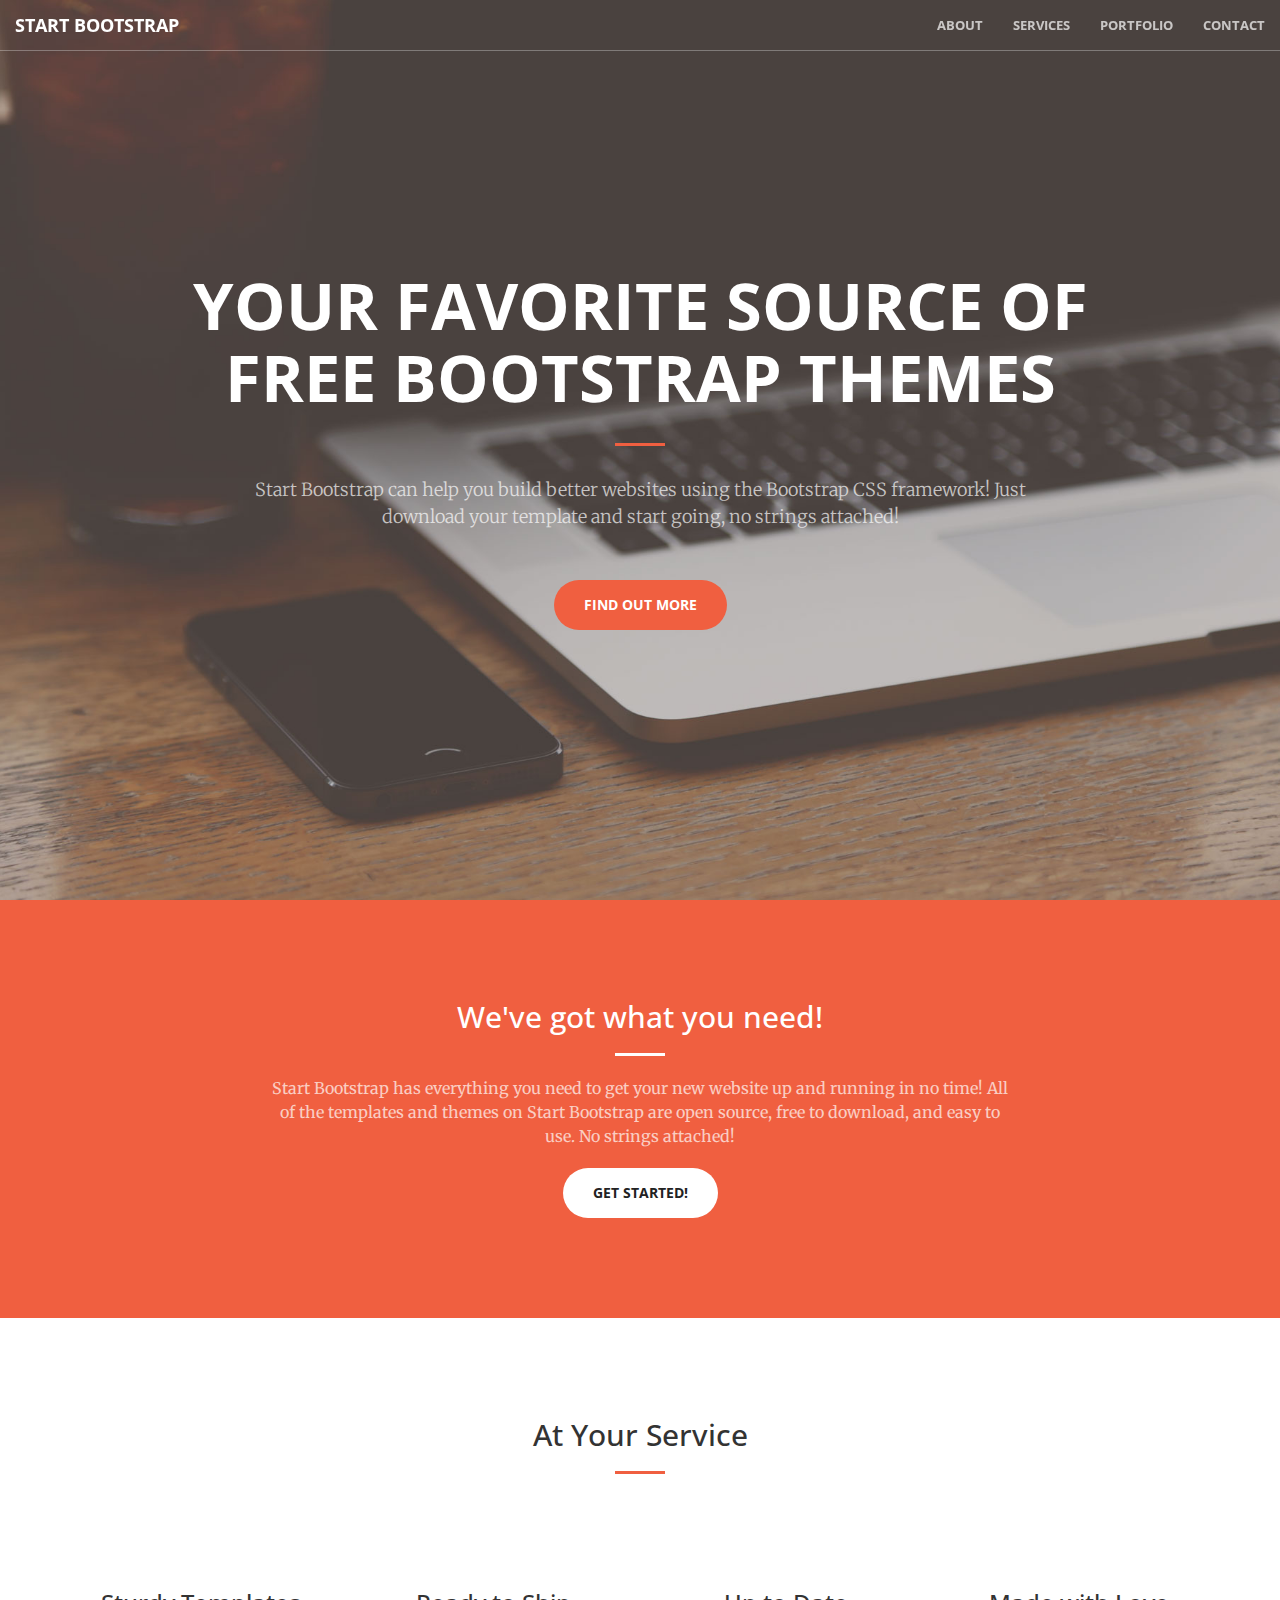
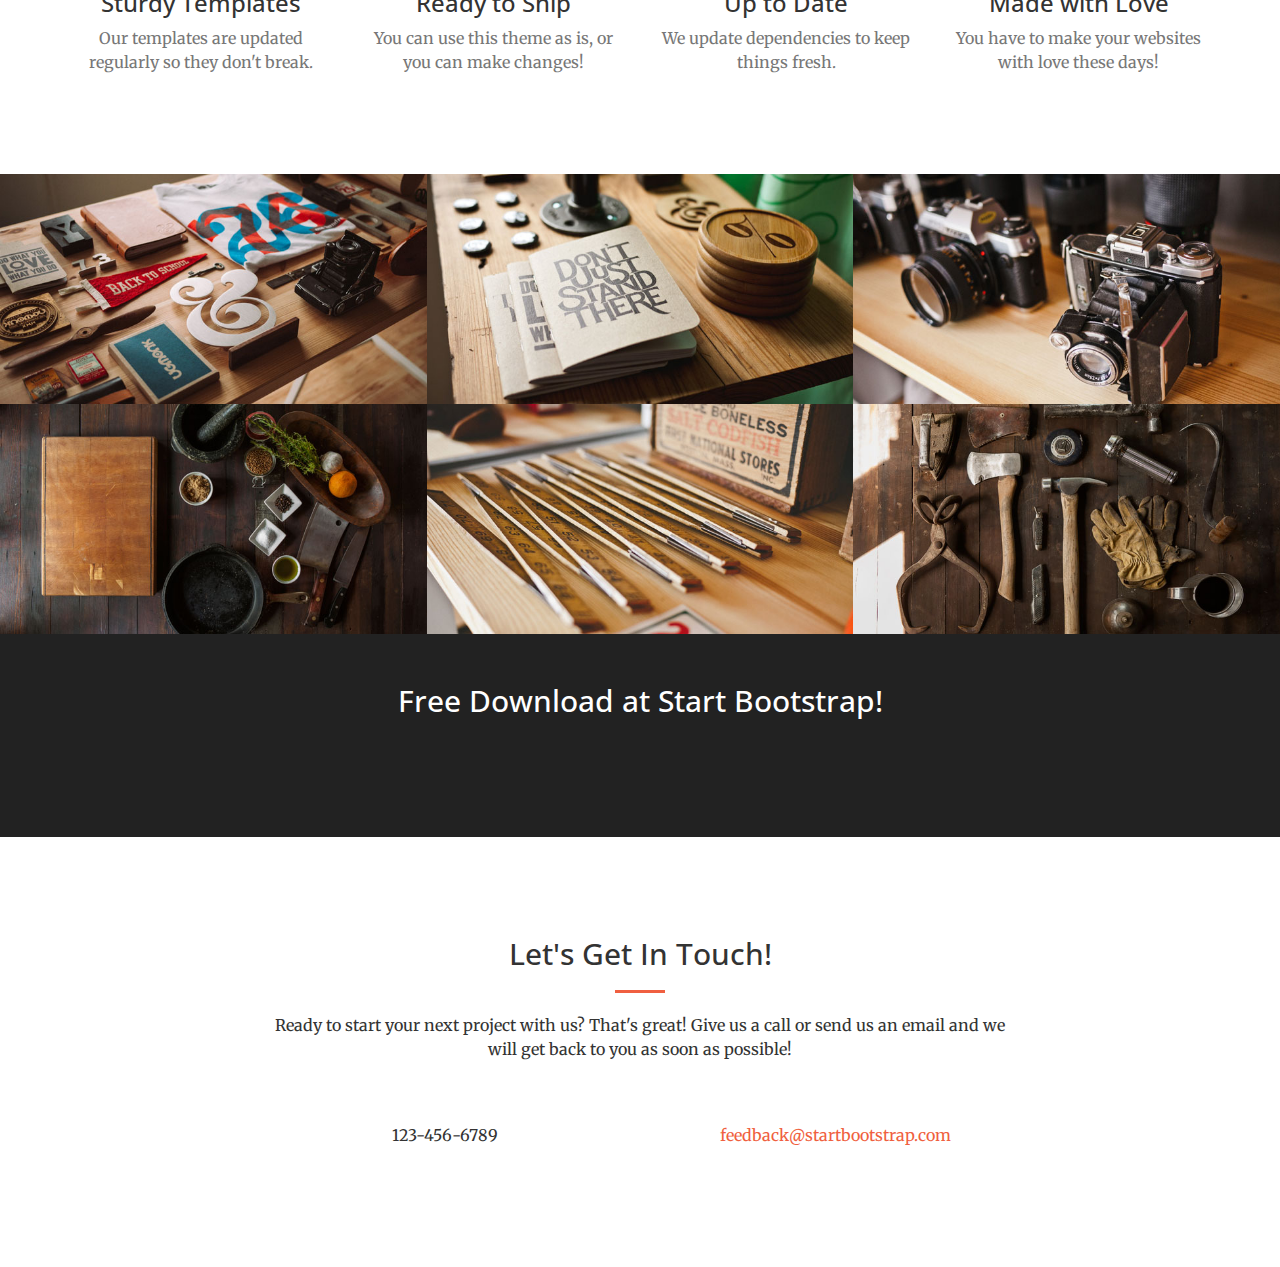
<file: startbootstrap-creative-1.0.2/index.html>
<!DOCTYPE html>
<html lang="en">

<head>

    <meta charset="utf-8">
    <meta http-equiv="X-UA-Compatible" content="IE=edge">
    <meta name="viewport" content="width=device-width, initial-scale=1">
    <meta name="description" content="">
    <meta name="author" content="">

    <title>Creative - Start Bootstrap Theme</title>

    <!-- Bootstrap Core CSS -->
    <link rel="stylesheet" href="css/bootstrap.min.css" type="text/css">

    <!-- Custom Fonts -->
    <link href='http://fonts.googleapis.com/css?family=Open+Sans:300italic,400italic,600italic,700italic,800italic,400,300,600,700,800' rel='stylesheet' type='text/css'>
    <link href='http://fonts.googleapis.com/css?family=Merriweather:400,300,300italic,400italic,700,700italic,900,900italic' rel='stylesheet' type='text/css'>
    <link rel="stylesheet" href="font-awesome/css/font-awesome.min.css" type="text/css">

    <!-- Plugin CSS -->
    <link rel="stylesheet" href="css/animate.min.css" type="text/css">

    <!-- Custom CSS -->
    <link rel="stylesheet" href="css/creative.css" type="text/css">

    <!-- HTML5 Shim and Respond.js IE8 support of HTML5 elements and media queries -->
    <!-- WARNING: Respond.js doesn't work if you view the page via file:// -->
    <!--[if lt IE 9]>
        <script src="https://oss.maxcdn.com/libs/html5shiv/3.7.0/html5shiv.js"></script>
        <script src="https://oss.maxcdn.com/libs/respond.js/1.4.2/respond.min.js"></script>
    <![endif]-->

</head>

<body id="page-top">

    <nav id="mainNav" class="navbar navbar-default navbar-fixed-top">
        <div class="container-fluid">
            <!-- Brand and toggle get grouped for better mobile display -->
            <div class="navbar-header">
                <button type="button" class="navbar-toggle collapsed" data-toggle="collapse" data-target="#bs-example-navbar-collapse-1">
                    <span class="sr-only">Toggle navigation</span>
                    <span class="icon-bar"></span>
                    <span class="icon-bar"></span>
                    <span class="icon-bar"></span>
                </button>
                <a class="navbar-brand page-scroll" href="#page-top">Start Bootstrap</a>
            </div>

            <!-- Collect the nav links, forms, and other content for toggling -->
            <div class="collapse navbar-collapse" id="bs-example-navbar-collapse-1">
                <ul class="nav navbar-nav navbar-right">
                    <li>
                        <a class="page-scroll" href="#about">About</a>
                    </li>
                    <li>
                        <a class="page-scroll" href="#services">Services</a>
                    </li>
                    <li>
                        <a class="page-scroll" href="#portfolio">Portfolio</a>
                    </li>
                    <li>
                        <a class="page-scroll" href="#contact">Contact</a>
                    </li>
                </ul>
            </div>
            <!-- /.navbar-collapse -->
        </div>
        <!-- /.container-fluid -->
    </nav>

    <header>
        <div class="header-content">
            <div class="header-content-inner">
                <h1>Your Favorite Source of Free Bootstrap Themes</h1>
                <hr>
                <p>Start Bootstrap can help you build better websites using the Bootstrap CSS framework! Just download your template and start going, no strings attached!</p>
                <a href="#about" class="btn btn-primary btn-xl page-scroll">Find Out More</a>
            </div>
        </div>
    </header>

    <section class="bg-primary" id="about">
        <div class="container">
            <div class="row">
                <div class="col-lg-8 col-lg-offset-2 text-center">
                    <h2 class="section-heading">We've got what you need!</h2>
                    <hr class="light">
                    <p class="text-faded">Start Bootstrap has everything you need to get your new website up and running in no time! All of the templates and themes on Start Bootstrap are open source, free to download, and easy to use. No strings attached!</p>
                    <a href="#" class="btn btn-default btn-xl">Get Started!</a>
                </div>
            </div>
        </div>
    </section>

    <section id="services">
        <div class="container">
            <div class="row">
                <div class="col-lg-12 text-center">
                    <h2 class="section-heading">At Your Service</h2>
                    <hr class="primary">
                </div>
            </div>
        </div>
        <div class="container">
            <div class="row">
                <div class="col-lg-3 col-md-6 text-center">
                    <div class="service-box">
                        <i class="fa fa-4x fa-diamond wow bounceIn text-primary"></i>
                        <h3>Sturdy Templates</h3>
                        <p class="text-muted">Our templates are updated regularly so they don't break.</p>
                    </div>
                </div>
                <div class="col-lg-3 col-md-6 text-center">
                    <div class="service-box">
                        <i class="fa fa-4x fa-paper-plane wow bounceIn text-primary" data-wow-delay=".1s"></i>
                        <h3>Ready to Ship</h3>
                        <p class="text-muted">You can use this theme as is, or you can make changes!</p>
                    </div>
                </div>
                <div class="col-lg-3 col-md-6 text-center">
                    <div class="service-box">
                        <i class="fa fa-4x fa-newspaper-o wow bounceIn text-primary" data-wow-delay=".2s"></i>
                        <h3>Up to Date</h3>
                        <p class="text-muted">We update dependencies to keep things fresh.</p>
                    </div>
                </div>
                <div class="col-lg-3 col-md-6 text-center">
                    <div class="service-box">
                        <i class="fa fa-4x fa-heart wow bounceIn text-primary" data-wow-delay=".3s"></i>
                        <h3>Made with Love</h3>
                        <p class="text-muted">You have to make your websites with love these days!</p>
                    </div>
                </div>
            </div>
        </div>
    </section>

    <section class="no-padding" id="portfolio">
        <div class="container-fluid">
            <div class="row no-gutter">
                <div class="col-lg-4 col-sm-6">
                    <a href="#" class="portfolio-box">
                        <img src="img/portfolio/1.jpg" class="img-responsive" alt="">
                        <div class="portfolio-box-caption">
                            <div class="portfolio-box-caption-content">
                                <div class="project-category text-faded">
                                    Category
                                </div>
                                <div class="project-name">
                                    Project Name
                                </div>
                            </div>
                        </div>
                    </a>
                </div>
                <div class="col-lg-4 col-sm-6">
                    <a href="#" class="portfolio-box">
                        <img src="img/portfolio/2.jpg" class="img-responsive" alt="">
                        <div class="portfolio-box-caption">
                            <div class="portfolio-box-caption-content">
                                <div class="project-category text-faded">
                                    Category
                                </div>
                                <div class="project-name">
                                    Project Name
                                </div>
                            </div>
                        </div>
                    </a>
                </div>
                <div class="col-lg-4 col-sm-6">
                    <a href="#" class="portfolio-box">
                        <img src="img/portfolio/3.jpg" class="img-responsive" alt="">
                        <div class="portfolio-box-caption">
                            <div class="portfolio-box-caption-content">
                                <div class="project-category text-faded">
                                    Category
                                </div>
                                <div class="project-name">
                                    Project Name
                                </div>
                            </div>
                        </div>
                    </a>
                </div>
                <div class="col-lg-4 col-sm-6">
                    <a href="#" class="portfolio-box">
                        <img src="img/portfolio/4.jpg" class="img-responsive" alt="">
                        <div class="portfolio-box-caption">
                            <div class="portfolio-box-caption-content">
                                <div class="project-category text-faded">
                                    Category
                                </div>
                                <div class="project-name">
                                    Project Name
                                </div>
                            </div>
                        </div>
                    </a>
                </div>
                <div class="col-lg-4 col-sm-6">
                    <a href="#" class="portfolio-box">
                        <img src="img/portfolio/5.jpg" class="img-responsive" alt="">
                        <div class="portfolio-box-caption">
                            <div class="portfolio-box-caption-content">
                                <div class="project-category text-faded">
                                    Category
                                </div>
                                <div class="project-name">
                                    Project Name
                                </div>
                            </div>
                        </div>
                    </a>
                </div>
                <div class="col-lg-4 col-sm-6">
                    <a href="#" class="portfolio-box">
                        <img src="img/portfolio/6.jpg" class="img-responsive" alt="">
                        <div class="portfolio-box-caption">
                            <div class="portfolio-box-caption-content">
                                <div class="project-category text-faded">
                                    Category
                                </div>
                                <div class="project-name">
                                    Project Name
                                </div>
                            </div>
                        </div>
                    </a>
                </div>
            </div>
        </div>
    </section>

    <aside class="bg-dark">
        <div class="container text-center">
            <div class="call-to-action">
                <h2>Free Download at Start Bootstrap!</h2>
                <a href="#" class="btn btn-default btn-xl wow tada">Download Now!</a>
            </div>
        </div>
    </aside>

    <section id="contact">
        <div class="container">
            <div class="row">
                <div class="col-lg-8 col-lg-offset-2 text-center">
                    <h2 class="section-heading">Let's Get In Touch!</h2>
                    <hr class="primary">
                    <p>Ready to start your next project with us? That's great! Give us a call or send us an email and we will get back to you as soon as possible!</p>
                </div>
                <div class="col-lg-4 col-lg-offset-2 text-center">
                    <i class="fa fa-phone fa-3x wow bounceIn"></i>
                    <p>123-456-6789</p>
                </div>
                <div class="col-lg-4 text-center">
                    <i class="fa fa-envelope-o fa-3x wow bounceIn" data-wow-delay=".1s"></i>
                    <p><a href="mailto:your-email@your-domain.com">feedback@startbootstrap.com</a></p>
                </div>
            </div>
        </div>
    </section>

    <!-- jQuery -->
    <script src="js/jquery.js"></script>

    <!-- Bootstrap Core JavaScript -->
    <script src="js/bootstrap.min.js"></script>

    <!-- Plugin JavaScript -->
    <script src="js/jquery.easing.min.js"></script>
    <script src="js/jquery.fittext.js"></script>
    <script src="js/wow.min.js"></script>

    <!-- Custom Theme JavaScript -->
    <script src="js/creative.js"></script>

</body>

</html>
</file>
<file: startbootstrap-creative-1.0.2/css/creative.css>
/*!
 * Start Bootstrap - Creative Bootstrap Theme (http://startbootstrap.com)
 * Code licensed under the Apache License v2.0.
 * For details, see http://www.apache.org/licenses/LICENSE-2.0.
 */

html,
body {
    width: 100%;
    height: 100%;
}

body {
    font-family: Merriweather,'Helvetica Neue',Arial,sans-serif;
}

hr {
    max-width: 50px;
    border-color: #f05f40;
    border-width: 3px;
}

hr.light {
    border-color: #fff;
}

a {
    color: #f05f40;
    -webkit-transition: all .35s;
    -moz-transition: all .35s;
    transition: all .35s;
}

a:hover,
a:focus {
    color: #eb3812;
}

h1,
h2,
h3,
h4,
h5,
h6 {
    font-family: 'Open Sans','Helvetica Neue',Arial,sans-serif;
}

p {
    margin-bottom: 20px;
    font-size: 16px;
    line-height: 1.5;
}

.bg-primary {
    background-color: #f05f40;
}

.bg-dark {
    color: #fff;
    background-color: #222;
}

.text-faded {
    color: rgba(255,255,255,.7);
}

section {
    padding: 100px 0;
}

aside {
    padding: 50px 0;
}

.no-padding {
    padding: 0;
}

.navbar-default {
    border-color: rgba(34,34,34,.05);
    font-family: 'Open Sans','Helvetica Neue',Arial,sans-serif;
    background-color: #fff;
    -webkit-transition: all .35s;
    -moz-transition: all .35s;
    transition: all .35s;
}

.navbar-default .navbar-header .navbar-brand {
    text-transform: uppercase;
    font-family: 'Open Sans','Helvetica Neue',Arial,sans-serif;
    font-weight: 700;
    color: #f05f40;
}

.navbar-default .navbar-header .navbar-brand:hover,
.navbar-default .navbar-header .navbar-brand:focus {
    color: #eb3812;
}

.navbar-default .nav > li>a,
.navbar-default .nav>li>a:focus {
    text-transform: uppercase;
    font-size: 13px;
    font-weight: 700;
    color: #222;
}

.navbar-default .nav > li>a:hover,
.navbar-default .nav>li>a:focus:hover {
    color: #f05f40;
}

.navbar-default .nav > li.active>a,
.navbar-default .nav>li.active>a:focus {
    color: #f05f40!important;
    background-color: transparent;
}

.navbar-default .nav > li.active>a:hover,
.navbar-default .nav>li.active>a:focus:hover {
    background-color: transparent;
}

@media(min-width:768px) {
    .navbar-default {
        border-color: rgba(255,255,255,.3);
        background-color: transparent;
    }

    .navbar-default .navbar-header .navbar-brand {
        color: rgba(255,255,255,.7);
    }

    .navbar-default .navbar-header .navbar-brand:hover,
    .navbar-default .navbar-header .navbar-brand:focus {
        color: #fff;
    }

    .navbar-default .nav > li>a,
    .navbar-default .nav>li>a:focus {
        color: rgba(255,255,255,.7);
    }

    .navbar-default .nav > li>a:hover,
    .navbar-default .nav>li>a:focus:hover {
        color: #fff;
    }

    .navbar-default.affix {
        border-color: rgba(34,34,34,.05);
        background-color: #fff;
    }

    .navbar-default.affix .navbar-header .navbar-brand {
        font-size: 14px;
        color: #f05f40;
    }

    .navbar-default.affix .navbar-header .navbar-brand:hover,
    .navbar-default.affix .navbar-header .navbar-brand:focus {
        color: #eb3812;
    }

    .navbar-default.affix .nav > li>a,
    .navbar-default.affix .nav>li>a:focus {
        color: #222;
    }

    .navbar-default.affix .nav > li>a:hover,
    .navbar-default.affix .nav>li>a:focus:hover {
        color: #f05f40;
    }
}

header {
    position: relative;
    width: 100%;
    min-height: auto;
    text-align: center;
    color: #fff;
    background-image: url(../img/header.jpg);
    background-position: center;
    -webkit-background-size: cover;
    -moz-background-size: cover;
    background-size: cover;
    -o-background-size: cover;
}

header .header-content {
    position: relative;
    width: 100%;
    padding: 100px 15px;
    text-align: center;
}

header .header-content .header-content-inner h1 {
    margin-top: 0;
    margin-bottom: 0;
    text-transform: uppercase;
    font-weight: 700;
}

header .header-content .header-content-inner hr {
    margin: 30px auto;
}

header .header-content .header-content-inner p {
    margin-bottom: 50px;
    font-size: 16px;
    font-weight: 300;
    color: rgba(255,255,255,.7);
}

@media(min-width:768px) {
    header {
        min-height: 100%;
    }

    header .header-content {
        position: absolute;
        top: 50%;
        padding: 0 50px;
        -webkit-transform: translateY(-50%);
        -ms-transform: translateY(-50%);
        transform: translateY(-50%);
    }

    header .header-content .header-content-inner {
        margin-right: auto;
        margin-left: auto;
        max-width: 1000px;
    }

    header .header-content .header-content-inner p {
        margin-right: auto;
        margin-left: auto;
        max-width: 80%;
        font-size: 18px;
    }
}

.section-heading {
    margin-top: 0;
}

.service-box {
    margin: 50px auto 0;
    max-width: 400px;
}

@media(min-width:992px) {
    .service-box {
        margin: 20px auto 0;
    }
}

.service-box p {
    margin-bottom: 0;
}

.portfolio-box {
    display: block;
    position: relative;
    margin: 0 auto;
    max-width: 650px;
}

.portfolio-box .portfolio-box-caption {
    display: block;
    position: absolute;
    bottom: 0;
    width: 100%;
    height: 100%;
    text-align: center;
    color: #fff;
    opacity: 0;
    background: rgba(240,95,64,.9);
    -webkit-transition: all .35s;
    -moz-transition: all .35s;
    transition: all .35s;
}

.portfolio-box .portfolio-box-caption .portfolio-box-caption-content {
    position: absolute;
    top: 50%;
    width: 100%;
    text-align: center;
    transform: translateY(-50%);
}

.portfolio-box .portfolio-box-caption .portfolio-box-caption-content .project-category,
.portfolio-box .portfolio-box-caption .portfolio-box-caption-content .project-name {
    padding: 0 15px;
    font-family: 'Open Sans','Helvetica Neue',Arial,sans-serif;
}

.portfolio-box .portfolio-box-caption .portfolio-box-caption-content .project-category {
    text-transform: uppercase;
    font-size: 14px;
    font-weight: 600;
}

.portfolio-box .portfolio-box-caption .portfolio-box-caption-content .project-name {
    font-size: 18px;
}

.portfolio-box:hover .portfolio-box-caption {
    opacity: 1;
}

@media(min-width:768px) {
    .portfolio-box .portfolio-box-caption .portfolio-box-caption-content .project-category {
        font-size: 16px;
    }

    .portfolio-box .portfolio-box-caption .portfolio-box-caption-content .project-name {
        font-size: 22px;
    }
}

.call-to-action h2 {
    margin: 0 auto 20px;
}

.text-primary {
    color: #f05f40;
}

.no-gutter > [class*=col-] {
    padding-right: 0;
    padding-left: 0;
}

.btn-default {
    border-color: #fff;
    color: #222;
    background-color: #fff;
    -webkit-transition: all .35s;
    -moz-transition: all .35s;
    transition: all .35s;
}

.btn-default:hover,
.btn-default:focus,
.btn-default.focus,
.btn-default:active,
.btn-default.active,
.open > .dropdown-toggle.btn-default {
    border-color: #ededed;
    color: #222;
    background-color: #f2f2f2;
}

.btn-default:active,
.btn-default.active,
.open > .dropdown-toggle.btn-default {
    background-image: none;
}

.btn-default.disabled,
.btn-default[disabled],
fieldset[disabled] .btn-default,
.btn-default.disabled:hover,
.btn-default[disabled]:hover,
fieldset[disabled] .btn-default:hover,
.btn-default.disabled:focus,
.btn-default[disabled]:focus,
fieldset[disabled] .btn-default:focus,
.btn-default.disabled.focus,
.btn-default[disabled].focus,
fieldset[disabled] .btn-default.focus,
.btn-default.disabled:active,
.btn-default[disabled]:active,
fieldset[disabled] .btn-default:active,
.btn-default.disabled.active,
.btn-default[disabled].active,
fieldset[disabled] .btn-default.active {
    border-color: #fff;
    background-color: #fff;
}

.btn-default .badge {
    color: #fff;
    background-color: #222;
}

.btn-primary {
    border-color: #f05f40;
    color: #fff;
    background-color: #f05f40;
    -webkit-transition: all .35s;
    -moz-transition: all .35s;
    transition: all .35s;
}

.btn-primary:hover,
.btn-primary:focus,
.btn-primary.focus,
.btn-primary:active,
.btn-primary.active,
.open > .dropdown-toggle.btn-primary {
    border-color: #ed431f;
    color: #fff;
    background-color: #ee4b28;
}

.btn-primary:active,
.btn-primary.active,
.open > .dropdown-toggle.btn-primary {
    background-image: none;
}

.btn-primary.disabled,
.btn-primary[disabled],
fieldset[disabled] .btn-primary,
.btn-primary.disabled:hover,
.btn-primary[disabled]:hover,
fieldset[disabled] .btn-primary:hover,
.btn-primary.disabled:focus,
.btn-primary[disabled]:focus,
fieldset[disabled] .btn-primary:focus,
.btn-primary.disabled.focus,
.btn-primary[disabled].focus,
fieldset[disabled] .btn-primary.focus,
.btn-primary.disabled:active,
.btn-primary[disabled]:active,
fieldset[disabled] .btn-primary:active,
.btn-primary.disabled.active,
.btn-primary[disabled].active,
fieldset[disabled] .btn-primary.active {
    border-color: #f05f40;
    background-color: #f05f40;
}

.btn-primary .badge {
    color: #f05f40;
    background-color: #fff;
}

.btn {
    border: 0;
    border-radius: 300px;
    text-transform: uppercase;
    font-family: 'Open Sans','Helvetica Neue',Arial,sans-serif;
    font-weight: 700;
}

.btn-xl {
    padding: 15px 30px;
}

::-moz-selection {
    text-shadow: none;
    color: #fff;
    background: #222;
}

::selection {
    text-shadow: none;
    color: #fff;
    background: #222;
}

img::selection {
    color: #fff;
    background: 0 0;
}

img::-moz-selection {
    color: #fff;
    background: 0 0;
}

body {
    webkit-tap-highlight-color: #222;
}
</file>
